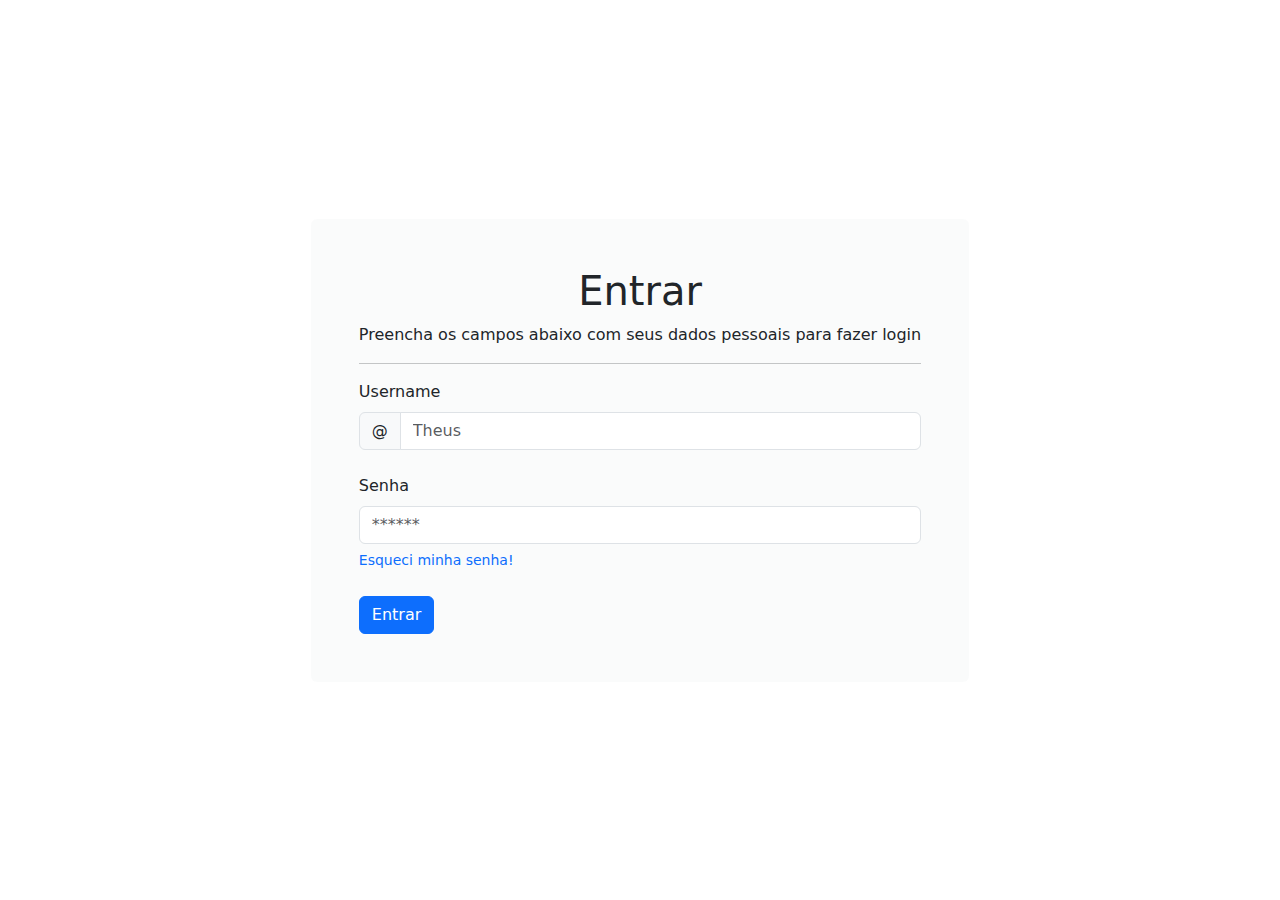
<file: index.html>
<!doctype html>
<html lang="pt-BR">
  <head>
    <title>Login</title>
    <meta charset="utf-8">
    <meta name="viewport" content="width=device-width, initial-scale=1">
    
    <!-- Local -->
    <link rel="stylesheet" href="style.css">
    <script src="script.js" defer></script>

    <!-- External -->
    <link href="https://cdn.jsdelivr.net/npm/bootstrap@5.3.2/dist/css/bootstrap.min.css" rel="stylesheet">
    <script src="https://cdn.jsdelivr.net/npm/bootstrap@5.3.2/dist/js/bootstrap.min.js"></script>
  </head>
  <body>
    <div class="container vh-100 d-flex justify-content-center align-items-center">
        <div class="login bg-light bg-opacity-75 rounded">
            <form class="p-5 needs-validation" id="form_login" autocomplete="off" novalidate>
                <div class="infomations">
                    <h1 class="text-center">Entrar</h1>
                    <p>Preencha os campos abaixo com seus dados pessoais para fazer login</p>
                </div>
                <hr>
                <div>
                  <label for="username" class="form-label">Username</label>
                  <div class="input-group has-validation">
                    <span class="input-group-text" id="inputGroupPrepend">@</span>
                    <input type="text" class="form-control" id="username" placeholder="Theus" required>
                    <div class="invalid-feedback">
                      Este campo deve ser peenchido!
                    </div>
                  </div>
                </div>

                <div class="my-4">
                  <label for="password" class="form-label">Senha</label>
                  <input type="password" class="form-control" id="password" placeholder="******" required>
                  <div class="invalid-feedback">
                    Este campo deve ser preenchido!
                  </div>
                  <div class="mt-1">
                    <a href="javascript:void(0)" class="link-offset-2 link-offset-3-hover link-underline link-underline-opacity-0 link-underline-opacity-75-hover">
                        <small>Esqueci minha senha!</small>
                    </a>
                  </div>
                </div>

                <div>
                  <button class="btn btn-primary" type="submit" id="btn_login">Entrar</button>
                </div>
            </form>
        </div>
    </div>
  </body>
</html>
</file>
<file: style.css>
.container{
    background-image: url('https://source.unsplash.com/random?beverage');
    background-size: 100% 100%;
    background-repeat: no-repeat;
}
</file>
